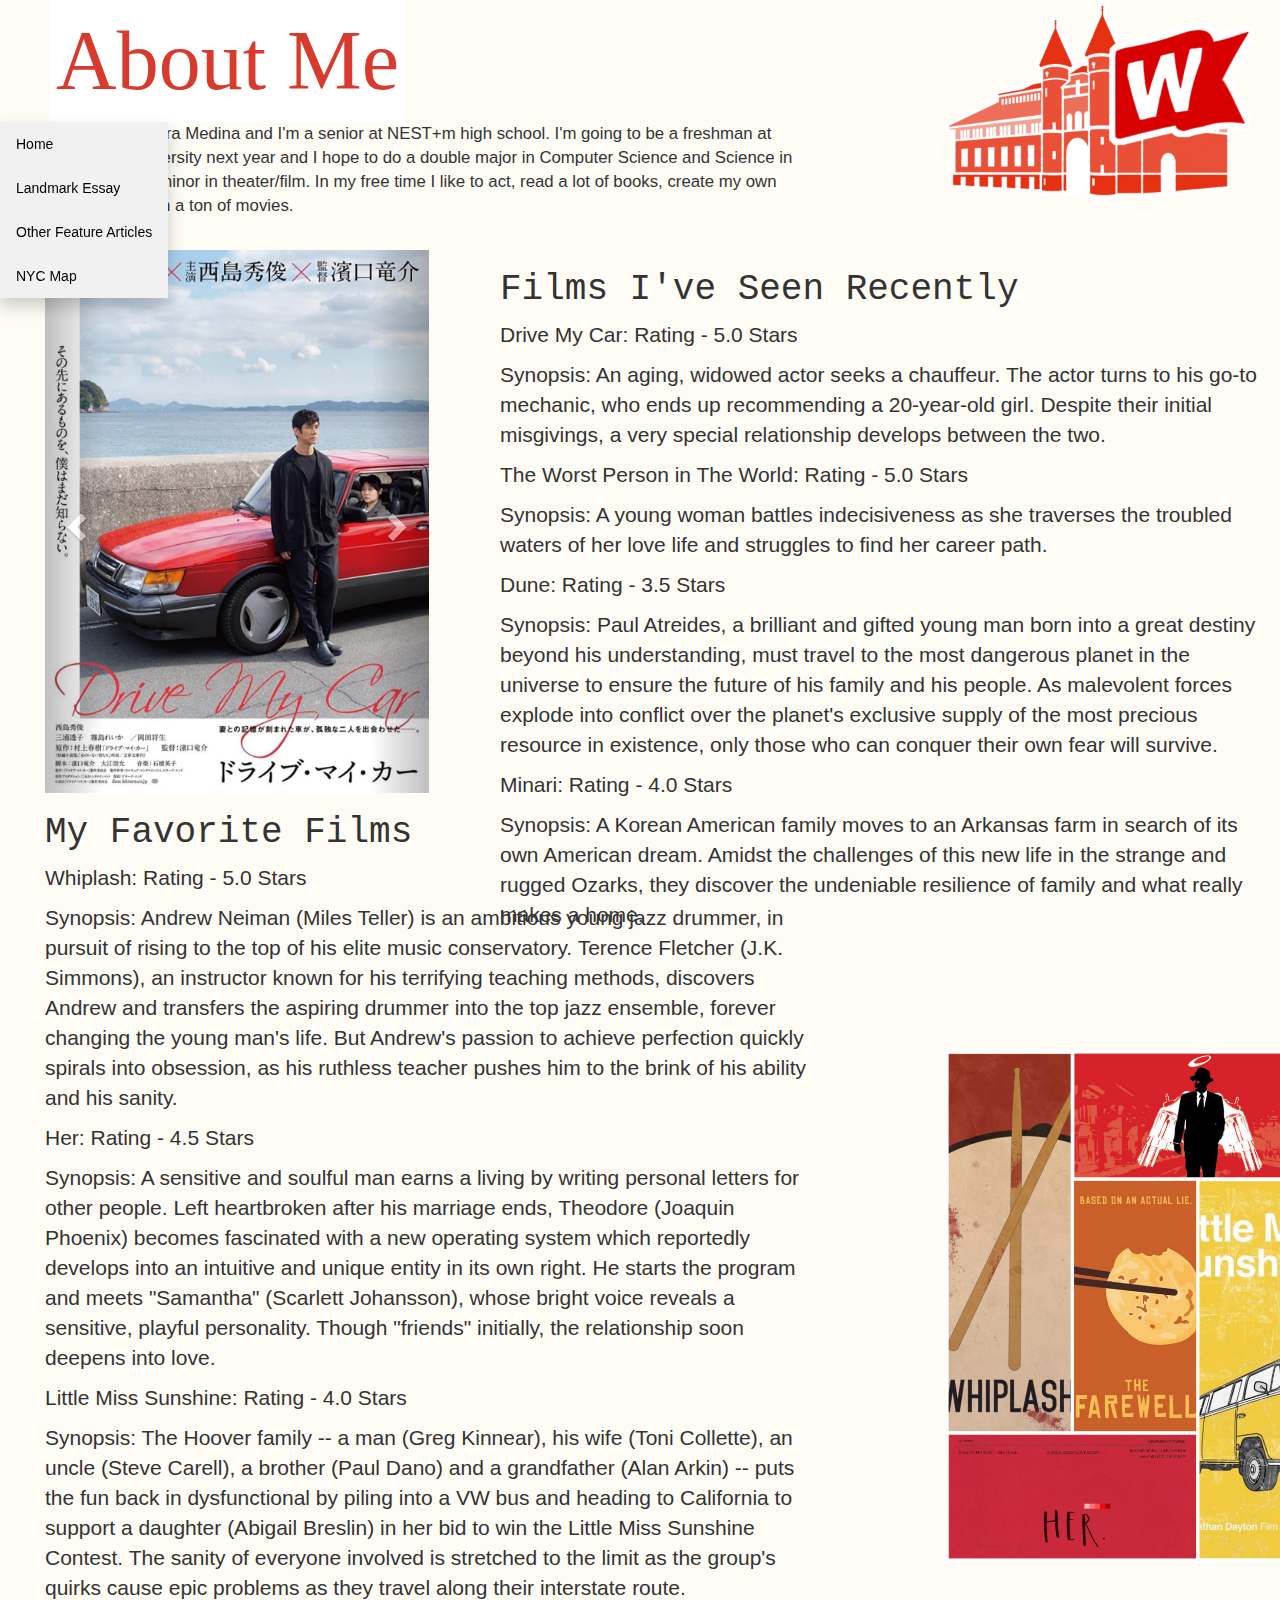
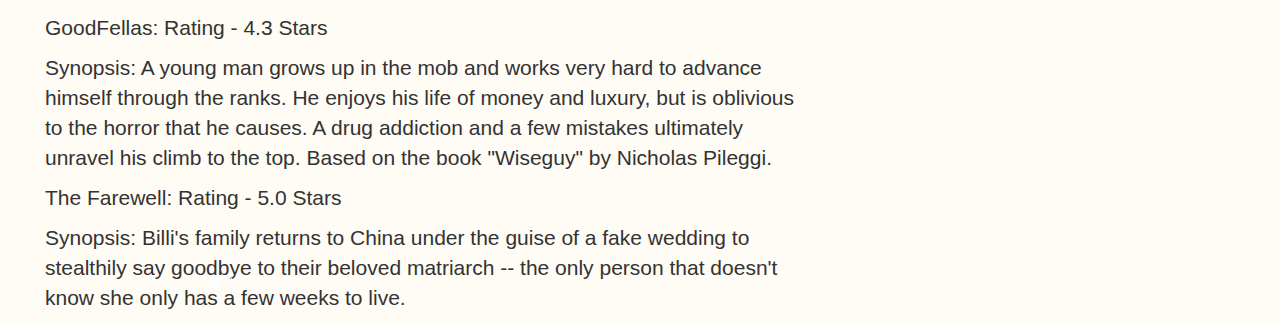
<file: homepage/about.html>
<!DOCTYPE html>

<html lang="en">
    <head>
        <link rel="stylesheet" href="https://cdn.jsdelivr.net/npm/bootstrap@4.5.3/dist/css/bootstrap.min.css" integrity="sha384-TX8t27EcRE3e/ihU7zmQxVncDAy5uIKz4rEkgIXeMed4M0jlfIDPvg6uqKI2xXr2" crossorigin="anonymous">
        <script src="https://code.jquery.com/jquery-3.5.1.slim.min.js" integrity="sha384-DfXdz2htPH0lsSSs5nCTpuj/zy4C+OGpamoFVy38MVBnE+IbbVYUew+OrCXaRkfj" crossorigin="anonymous"></script>
        <script src="https://cdn.jsdelivr.net/npm/bootstrap@4.5.3/dist/js/bootstrap.bundle.min.js" integrity="sha384-ho+j7jyWK8fNQe+A12Hb8AhRq26LrZ/JpcUGGOn+Y7RsweNrtN/tE3MoK7ZeZDyx" crossorigin="anonymous"></script>
        <link href="styles.css" rel="stylesheet">
        <meta charset="utf-8">
        <meta name="viewport" content="width=device-width, initial-scale=1">
        <link rel="stylesheet" href="https://maxcdn.bootstrapcdn.com/bootstrap/3.4.1/css/bootstrap.min.css">
        <script src="https://ajax.googleapis.com/ajax/libs/jquery/3.5.1/jquery.min.js"></script>
        <script src="https://maxcdn.bootstrapcdn.com/bootstrap/3.4.1/js/bootstrap.min.js"></script>
        <title>About Me</title>
    </head>
    <body style="background-color: #FFFCF5;">
        <div class="dropdown">
            <button class="dropbtn" style="font-family: Questrial; font-size: 600%; margin-left: 50px;">About Me</button>
            <div class="dropdown-content">
                <a href="index.html">Home</a>
                <a href="landmark%20essay.html">Landmark Essay</a>
                <a href="https://www.villagevoice.com/city/neighborhoods/">Other Feature Articles</a>
                <a href="nyc%20map.html">NYC Map</a>
            </div>
        </div>
        <p style="font-size: 120%; margin-left: 50px; width: 60%">
            My name is Clara Medina and I'm a senior at NEST+m high school. I'm going to be a freshman at Wesleyan University next year and I hope to do a double major in Computer Science and Science in Society with a minor in theater/film. In my free time I like to act, read a lot of books, create my own films, and watch a ton of movies.
        </p>
        <div class= films>
            <h1 style="margin-top: 52px; margin-left: 500px; font-family: Courier New;">Films I've Seen Recently</h1>
            <p style="top: -15px; font-size: 150%; margin-left: 500px">Drive My Car: Rating - 5.0 Stars</p>
            <p style="top: -15px; font-size: 150%; margin-left: 500px; width: 60%">
                Synopsis: An aging, widowed actor seeks a chauffeur. The actor turns to his go-to mechanic, who ends up recommending a 20-year-old girl. Despite their initial misgivings, a very special relationship develops between the two.
            </p>
            <p style="font-size: 150%; margin-left: 500px">
            The Worst Person in The World: Rating - 5.0 Stars
            </p>
            <p style="font-size: 150%; margin-left: 500px; width: 60%">
            Synopsis: A young woman battles indecisiveness as she traverses the troubled waters of her love life and struggles to find her career path.
            </p>
            <p style="font-size: 150%; margin-left: 500px">
            Dune: Rating - 3.5 Stars
            </p>
            <p style="font-size: 150%; margin-left: 500px; width: 60%">
            Synopsis: Paul Atreides, a brilliant and gifted young man born into a great destiny beyond his understanding, must travel to the most dangerous planet in the universe to ensure the future of his family and his people. As malevolent forces explode into conflict over the planet's exclusive supply of the most precious resource in existence, only those who can conquer their own fear will survive.
            </p>
            <p style="font-size: 150%; margin-left: 500px">
            Minari: Rating - 4.0 Stars
            </p>
            <p style="font-size: 150%; margin-left: 500px; width: 60%">
            Synopsis: A Korean American family moves to an Arkansas farm in search of its own American dream. Amidst the challenges of this new life in the strange and rugged Ozarks, they discover the undeniable resilience of family and what really makes a home.
            </p>
        </div>
        <img src="images/wes.gif" style="position: absolute; margin-left: 940px; top: -4px; width: 25%">
        <div class="container">
            <div id="myCarousel" class="carousel slide" data-ride="carousel" style="width: 30%; margin-left: 30px; top: 250px; position: absolute">
            
            <!-- Indicators -->
            <ol class="carousel-indicators">
            <li data-target="#myCarousel" data-slide-to="0" class="active"></li>
            <li data-target="#myCarousel" data-slide-to="1"></li>
            <li data-target="#myCarousel" data-slide-to="2"></li>
            <li data-target="#myCarousel" data-slide-to="3"></li>
            </ol>
            
            <!-- Wrapper for slides -->
            <div class="carousel-inner">
                <div class="item active">
                <img src="movies/dmc.jpg" alt="Drive My Car" style="width:100%;">
                
            </div>
            
            <div class="item">
                <img src="movies/twp.jpg" alt="The Worst Person in the World" style="width:100%;">
            </div>
        
            <div class="item">
                <img src="movies/dune.png" alt="Dune" style="width:100%;">
            </div>
            
            <div class="item">
                <img src="movies/m2.jpg" alt="Minari" style="width:100%;">
            </div>
    
            <!-- Left and right controls -->
            <a class="left carousel-control" href="#myCarousel" data-slide="prev">
                <span class="glyphicon glyphicon-chevron-left"></span>
                <span class="sr-only">Previous</span>
            </a>
            <a class="right carousel-control" href="#myCarousel" data-slide="next">
                <span class="glyphicon glyphicon-chevron-right"></span>
                <span class="sr-only">Next</span>
            </a>
        </div>
        
        <div class="favorite films">
            <h1 style="font-family: Courier New;">My Favorite Films</h1>
            <p style="font-size: 150%;">Whiplash: Rating - 5.0 Stars</p>
            <p style="font-size: 150%; width: 200%">
            Synopsis: Andrew Neiman (Miles Teller) is an ambitious young jazz drummer, in pursuit of rising to the top of his elite music conservatory. Terence Fletcher (J.K. Simmons), an instructor known for his terrifying teaching methods, discovers Andrew and transfers the aspiring drummer into the top jazz ensemble, forever changing the young man's life. But Andrew's passion to achieve perfection quickly spirals into obsession, as his ruthless teacher pushes him to the brink of his ability and his sanity.
            </p>
            <p style="font-size: 150%;">Her: Rating - 4.5 Stars</p>
            <p style="font-size: 150%; width: 200%">
            Synopsis: A sensitive and soulful man earns a living by writing personal letters for other people. Left heartbroken after his marriage ends, Theodore (Joaquin Phoenix) becomes fascinated with a new operating system which reportedly develops into an intuitive and unique entity in its own right. He starts the program and meets "Samantha" (Scarlett Johansson), whose bright voice reveals a sensitive, playful personality. Though "friends" initially, the relationship soon deepens into love.
            </p>
            <p style="font-size: 150%;">Little Miss Sunshine: Rating - 4.0 Stars</p>
            <p style="font-size: 150%; width: 200%">
            Synopsis: The Hoover family -- a man (Greg Kinnear), his wife (Toni Collette), an uncle (Steve Carell), a brother (Paul Dano) and a grandfather (Alan Arkin) -- puts the fun back in dysfunctional by piling into a VW bus and heading to California to support a daughter (Abigail Breslin) in her bid to win the Little Miss Sunshine Contest. The sanity of everyone involved is stretched to the limit as the group's quirks cause epic problems as they travel along their interstate route.
            </p>
            <p style="font-size: 150%;">GoodFellas: Rating - 4.3 Stars</p>
            <p style="font-size: 150%; width: 200%">
            Synopsis: A young man grows up in the mob and works very hard to advance himself through the ranks. He enjoys his life of money and luxury, but is oblivious to the horror that he causes. A drug addiction and a few mistakes ultimately unravel his climb to the top. Based on the book "Wiseguy" by Nicholas Pileggi.
            </p>
            <p style="font-size: 150%;">The Farewell: Rating - 5.0 Stars</p>
            <p style="font-size: 150%; width: 200%">
            Synopsis: Billi's family returns to China under the guise of a fake wedding to stealthily say goodbye to their beloved matriarch -- the only person that doesn't know she only has a few weeks to live.
            </p>
            <img src="movies/grid.jpg" style="width: 100%; margin-left: 900px; top: 800px; position: absolute">
        </div>
    </body>
</html>
</file>
<file: homepage/styles.css>
.container {
  display: inline-block;
  cursor: pointer;
  margin-top: 20px;
  margin-left: 20px;
}

.bar1, .bar2, .bar3 {
  width: 35px;
  height: 5px;
  background-color: #333;
  margin: 6px 0;
}

.sidebar {
    height: 100%;
    width: 0%;
    position: fixed;
    z-index: 1;
    top: 0;
    left: 0;
    background-color: #E6DACE;
    overflow-x: hidden;
    transition: 0.5s;
    font-family: "Times New Roman";
}

.sidebar a {
    padding: 8px 8px 8px 32px;
    text-decoration: none;
    font-size: 25px;
    color: black;
    display: block;
    transition: 0.3s;
}

.sidebar a:hover {
    color: white;
}

.main {
    margin: auto;
    padding: 0px 10px;
}

@media screen and (max-height: 450px) {
    .sidebar {padding-top: 15px;}
    .sidebar a {font-size: 18px}
}

.body {
    background:url('giphy.gif') repeat-y 100% 100% fixed;
    height:100%;
    width:100%;
}

.column {
  float: left;
  width: 33.33%;
  margin-top: 60px;
}

.row::after {
  content: "";
  clear: both;
  display: table;
}

.row {
  display: flex;
}

.column {
  flex: 33.33%;
  padding: 5px;
}

ul {
  list-style-type: none;
  margin: auto;
  padding: 0;
  font-family: "Lucida Sans";
  font-size: 105%;
}

li {
  margin: auto;
}

li a {
  display: block;
  padding: 8px;
  color: black;
  float: left;
}

li a:hover {
  color: #9CAF88;
}

footer p {
  text-align: center;
  font-family: "Lucinda Sans";
}

.n {
  margin-left: 250px;
}

.description {
  margin-top: 20px;
  background-color: white;
}

.task {
  background-color: white;
  margin-top: 20px;
}

.doc {
  margin-left: 500px;
  margin-top: 50px;
}

.gif {
  position: absolute;
  margin-top: 80px;
}
.dropbtn {
  color: black;
  border: none;
  background-color: white;
}

/* The container <div> - needed to position the dropdown content */
.dropdown {
  position: relative;
}

/* Dropdown Content (Hidden by Default) */
.dropdown-content {
  display: none;
  position: absolute;
  background-color: #f1f1f1;
  min-width: 160px;
  box-shadow: 0px 8px 16px 0px rgba(0,0,0,0.2);
  z-index: 1;
}

/* Links inside the dropdown */
.dropdown-content a {
  color: black;
  padding: 12px 16px;
  text-decoration: none;
  display: block;
}

/* Change color of dropdown links on hover */
.dropdown-content a:hover {background-color: white;}

/* Show the dropdown menu on hover */
.dropdown:hover .dropdown-content {display: block;}

/* Change the background color of the dropdown button when the dropdown content is shown */
.dropdown:hover .dropbtn {color: #D83B2D}
</file>
